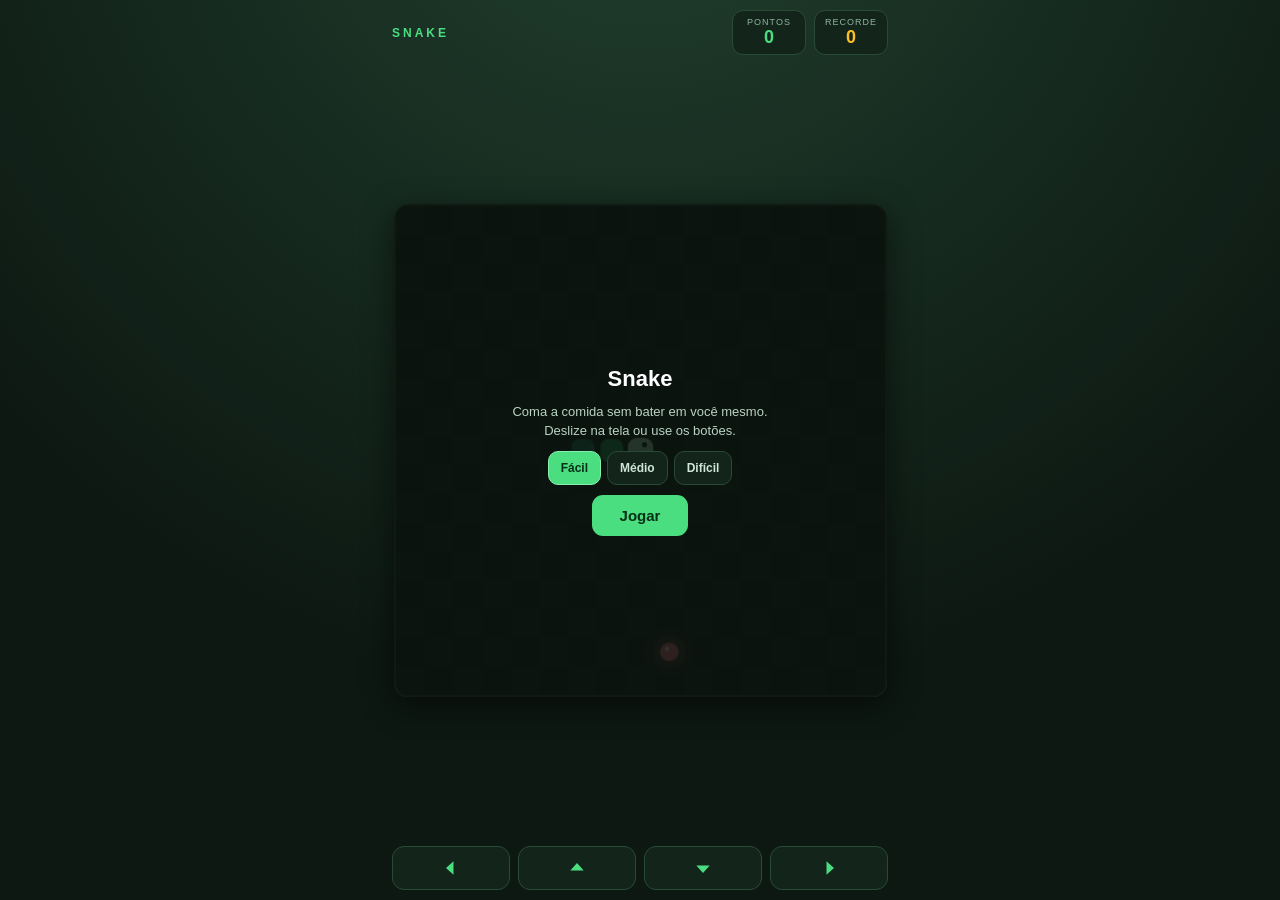
<file: index.html>
<!DOCTYPE html>
<html lang="pt-BR">
<head>
<meta charset="UTF-8">
<meta name="viewport" content="width=device-width, initial-scale=1.0, maximum-scale=1.0, user-scalable=no, viewport-fit=cover">
<meta name="theme-color" content="#0d1812">
<title>Snake | Takeshi Bot</title>
<link rel="stylesheet" href="style.css">
</head>
<body>
<div class="app">
  <div class="topo">
    <div class="titulo">SNAKE</div>
    <div class="pill"><span>PONTOS</span><b id="pontos">0</b></div>
    <div class="pill rec"><span>RECORDE</span><b id="recorde">0</b></div>
  </div>

  <div class="palco" id="palco">
    <canvas id="tela"></canvas>
    <div class="cobertura" id="cobertura">
      <h2 id="ovTitulo">Snake</h2>
      <p id="ovTexto">Coma a comida sem bater em você mesmo.<br>Deslize na tela ou use os botões.</p>
      <div class="niveis" id="niveis">
        <button class="nv on" data-n="facil">Fácil</button>
        <button class="nv" data-n="medio">Médio</button>
        <button class="nv" data-n="dificil">Difícil</button>
      </div>
      <button class="btn" id="btnJogar">Jogar</button>
    </div>
  </div>

  <div class="dpad">
    <button id="bEsq" aria-label="Esquerda"><svg viewBox="0 0 24 24"><path d="M15 4l-9 8 9 8z"/></svg></button>
    <button id="bCima" aria-label="Cima"><svg viewBox="0 0 24 24"><path d="M4 15l8-9 8 9z"/></svg></button>
    <button id="bBaixo" aria-label="Baixo"><svg viewBox="0 0 24 24"><path d="M4 9l8 9 8-9z"/></svg></button>
    <button id="bDir" aria-label="Direita"><svg viewBox="0 0 24 24"><path d="M9 4l9 8-9 8z"/></svg></button>
  </div>
</div>

<script src="script.js"></script>
</body>
</html>
</file>
<file: style.css>
:root{--verde:#4ade80;--ouro:#fbbf24;--fundo:#0d1812;--card:#13241b;--borda:#2a4a38}
*{box-sizing:border-box;-webkit-tap-highlight-color:transparent;user-select:none;-webkit-user-select:none}
html,body{height:100%;margin:0;overflow:hidden;overscroll-behavior:none}
body{
  background:radial-gradient(circle at 50% -20%,#21402f,var(--fundo) 70%);
  color:#fff;font-family:Arial,Helvetica,sans-serif;touch-action:none
}
.app{
  height:100dvh;max-width:520px;margin:0 auto;display:flex;flex-direction:column;
  gap:8px;padding:10px 12px calc(10px + env(safe-area-inset-bottom))
}
.topo{display:flex;align-items:center;gap:8px}
.titulo{font-size:12px;font-weight:bold;letter-spacing:3px;color:var(--verde);flex:1;text-align:left}
.pill{
  min-width:74px;padding:6px 10px;background:var(--card);border:1px solid var(--borda);
  border-radius:11px;text-align:center
}
.pill span{display:block;font-size:9px;letter-spacing:1px;color:#8fb5a0}
.pill b{font-size:18px;color:var(--verde)}
.pill.rec b{color:var(--ouro)}
.palco{position:relative;flex:1;min-height:0;display:flex;align-items:center;justify-content:center}
canvas{
  display:block;border:2px solid var(--borda);border-radius:14px;background:#0f1d15;
  box-shadow:0 8px 30px #0008;touch-action:none
}
.cobertura{
  position:absolute;display:flex;flex-direction:column;align-items:center;justify-content:center;
  gap:10px;padding:14px;background:#0a120dd9;border-radius:14px;text-align:center
}
.cobertura h2{margin:0;font-size:22px}
.cobertura p{margin:0;font-size:13px;color:#b9d3c4;line-height:1.5}
.niveis{display:flex;gap:6px}
.nv{
  padding:9px 12px;border-radius:10px;border:1px solid var(--borda);background:var(--card);
  color:#cfe6d8;font-size:12px;font-weight:bold;cursor:pointer
}
.nv.on{background:var(--verde);border-color:#86efac;color:#052e16}
.btn{
  padding:12px 28px;border:0;border-radius:11px;background:var(--verde);color:#052e16;
  font-weight:bold;font-size:15px;cursor:pointer
}
.btn:active{transform:scale(.97)}
.oculto{display:none!important}
.dpad{display:grid;grid-template-columns:repeat(4,1fr);gap:8px}
.dpad button{
  height:44px;border:1px solid var(--borda);border-radius:12px;background:var(--card);
  display:flex;align-items:center;justify-content:center;cursor:pointer
}
.dpad button:active{background:#25483a}
.dpad svg{width:20px;height:20px;fill:var(--verde)}
</file>
